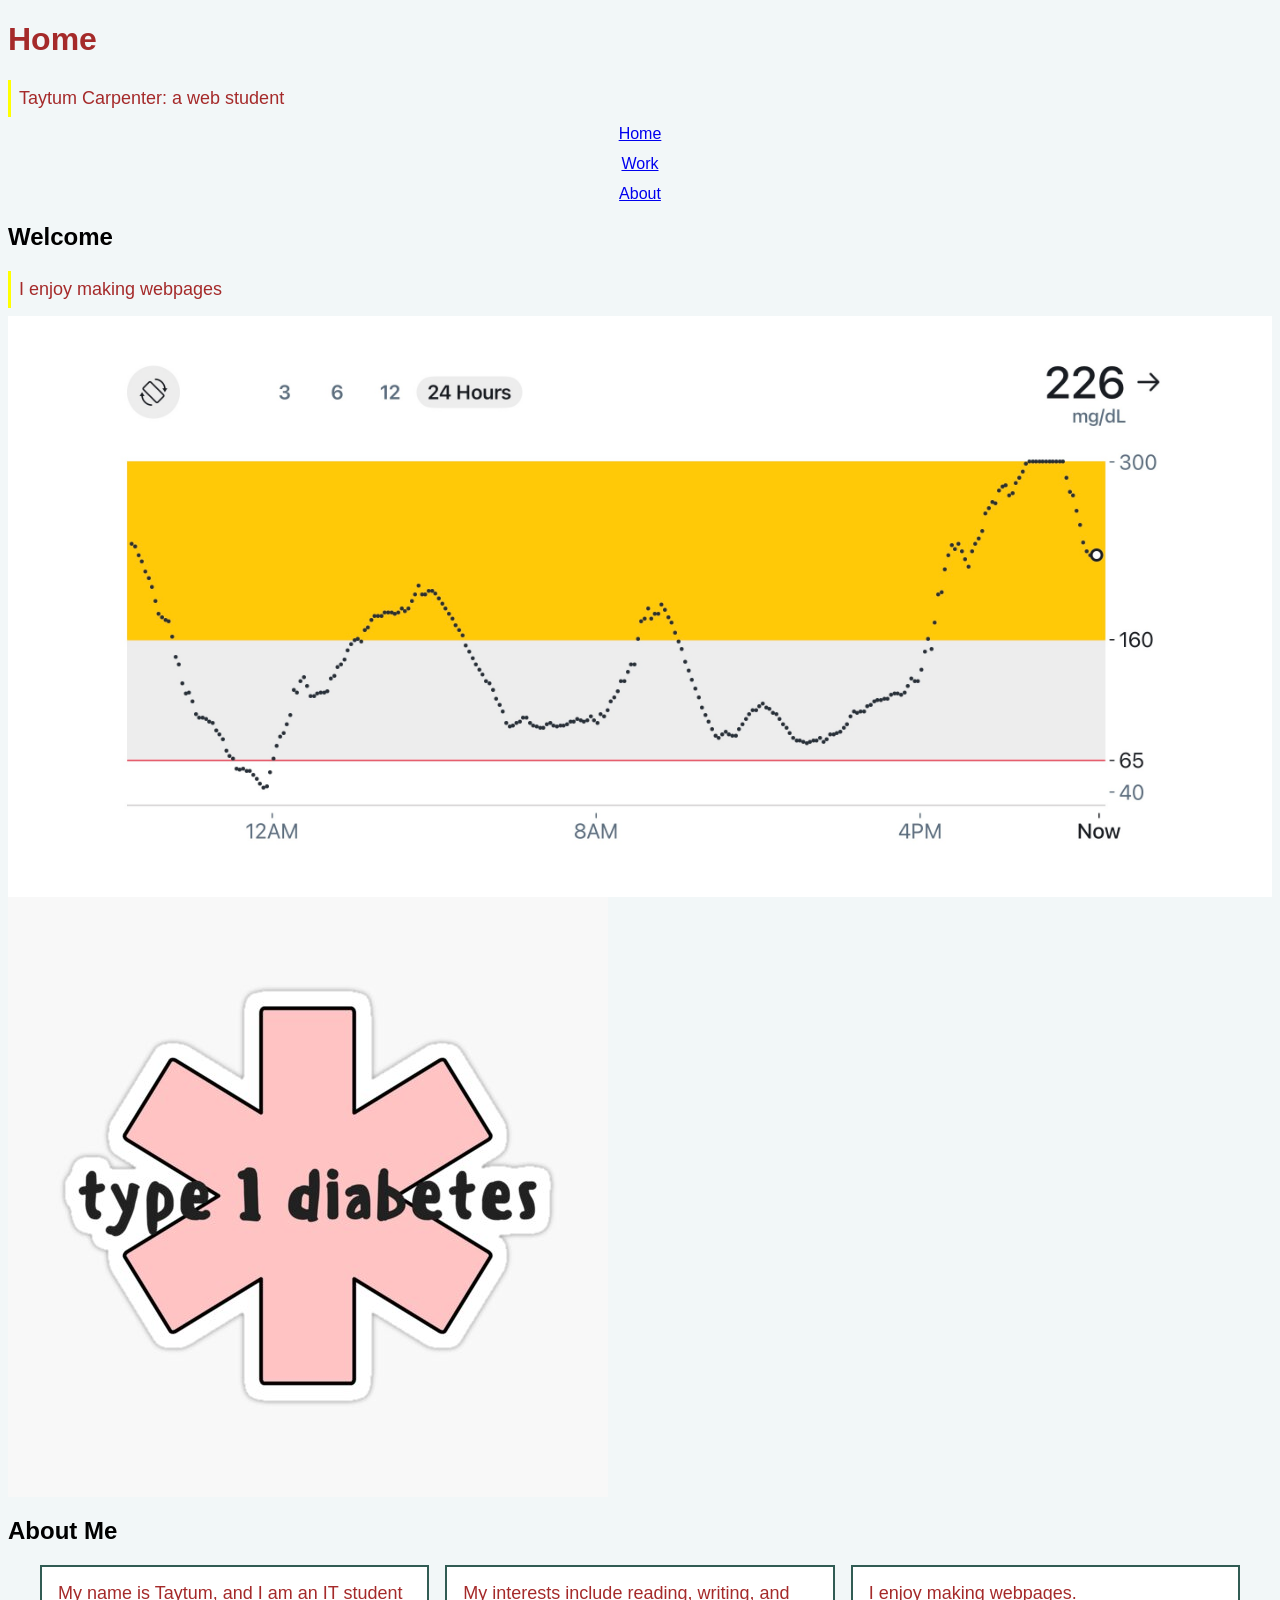
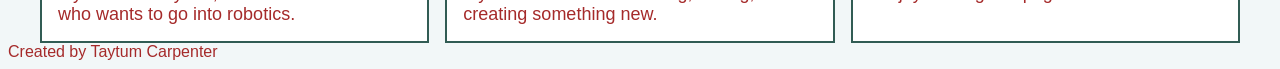
<file: index.html>
<!DOCTYPE html>
<html lang="en">

<head>
  <meta charset="UTF-8">
  <meta name="viewport" content="width=device-width, initial-scale=1.0">
  <title>Home | Taytum Carpenter</title>
  <link rel="stylesheet" href="style.css">
</head>

<body>
  <header>
    <h1>Home</h1>
    <p> Taytum Carpenter: a web student</p>
  </header>
  <nav class="navigation" aria-label="Main navigation">
    <a href="index.html">Home</a>
    <a href="projects.html">Work</a>
    <a href="#about-me">About</a>
  </nav>
  <main>
    <section>
      <h2>Welcome</h2>
      <p>I enjoy making webpages</p>
      <img src="DexcomGraph.jpg" alt="This is a photo of my Dexcom G7 graph">
      <img src="typeonediabetesmedicaltag.jpg" alt="This is an example of a medical alert photo">
    </section>
    <section id="about-me" aria-labelledby="about-heading">
      <h2 id="about-heading">About Me</h2>
      <div class="about-grid">
        <p>My name is Taytum, and I am an IT student who wants to go into robotics.</p>
        <p>My interests include reading, writing, and creating something new.</p>
        <p>I enjoy making webpages.</p>
      </div>
    </section>
  </main>
  <footer>Created by Taytum Carpenter</footer>
</body>
</file>
<file: style.css>
body {
    background-color: darkgreen;
    color: beige;
}

p {
    font-size: 18px;
}

.content-card {
    background: navy;
}

#page-title {
    color: blanchedalmond
}

h2 {
    color: black;
}

body {
    font-family: 'comic sans ms', sans-serif;
    background: #F2F7F8;
    color: brown
}

#page-title {
    margin: 0 0 18px;
    padding: 12px;
    border-bottom: 3px solid purple;
}

.content-card {
    margin: 18px 0;
    padding: 16px;
    border: 1px solid navy;
}

p {
    margin: 8px 0;
    padding: 8px;
    border-left: 3px solid yellow;
}

table {
    width: 100%;
    border-collapse: collapse;
    margin-top: 20px;
}

td {
    border: 1px solid #ddd;
    padding: 8px;
    text-align: left;
}

.card-grid {
    display: grid;
    grid-template-columns: repeat (3, 1fr);
    gap: 20px;
    margin-top: 30px;
}

.navigation {
    display: flex;
    flex-direction: row;
    gap: 12px;
}

@media (min-width: 320px) {
    .card-grid {
        grid-template-columns: repeat(1, 1fr);
    }
}

@media (min-width: 768px) {
    .card-grid {
        grid-template-columns: repeat(2, 1fr);
    }
}

@media (min-width: 1200px) {
    .card-grid {
        grid-template-columns: repeat(3, 1fr);
    }
}

.navigation {
    display: flex;
    flex-direction: column;
    justify-content: space-between;
    align-items: center;
}

.navigation {
    display: flex;
    flex-wrap: wrap;
}

* {
    box-sizing: border-box;
}

img {
    display: block;
    max-width: 100%;
    height: auto;
}

.card-grid {
    display: grid;
    grid-template-columns:
        repeat(3, minmax(0, 2fr));
    gap: 16px;
}

.about-grid {
    display: grid;
    grid-template-columns: minmax(0, 1fr);
    gap: 16px;
    max-width: 1200px;
    margin: 0 auto;
}

.about-grid p {
    min-width: 0;
    margin: 0;
    padding: 16px;
    border: 2px solid #315c54;
    background: #fff;
    overflow-wrap: anywhere;
}

@media (min-width: 320px) {
    .about-grid {
        grid-template-columns: minmax(0, 1fr);
    }
}

@media (min-width: 768px) {
    .about-grid {
        grid-template-columns: repeat(2, minmax(0, 1fr));
    }
}

@media (min-width: 1200px) {
    .about-grid {
        grid-template-columns: repeat(3, minmax(0, 1fr));
    }
}
</file>
